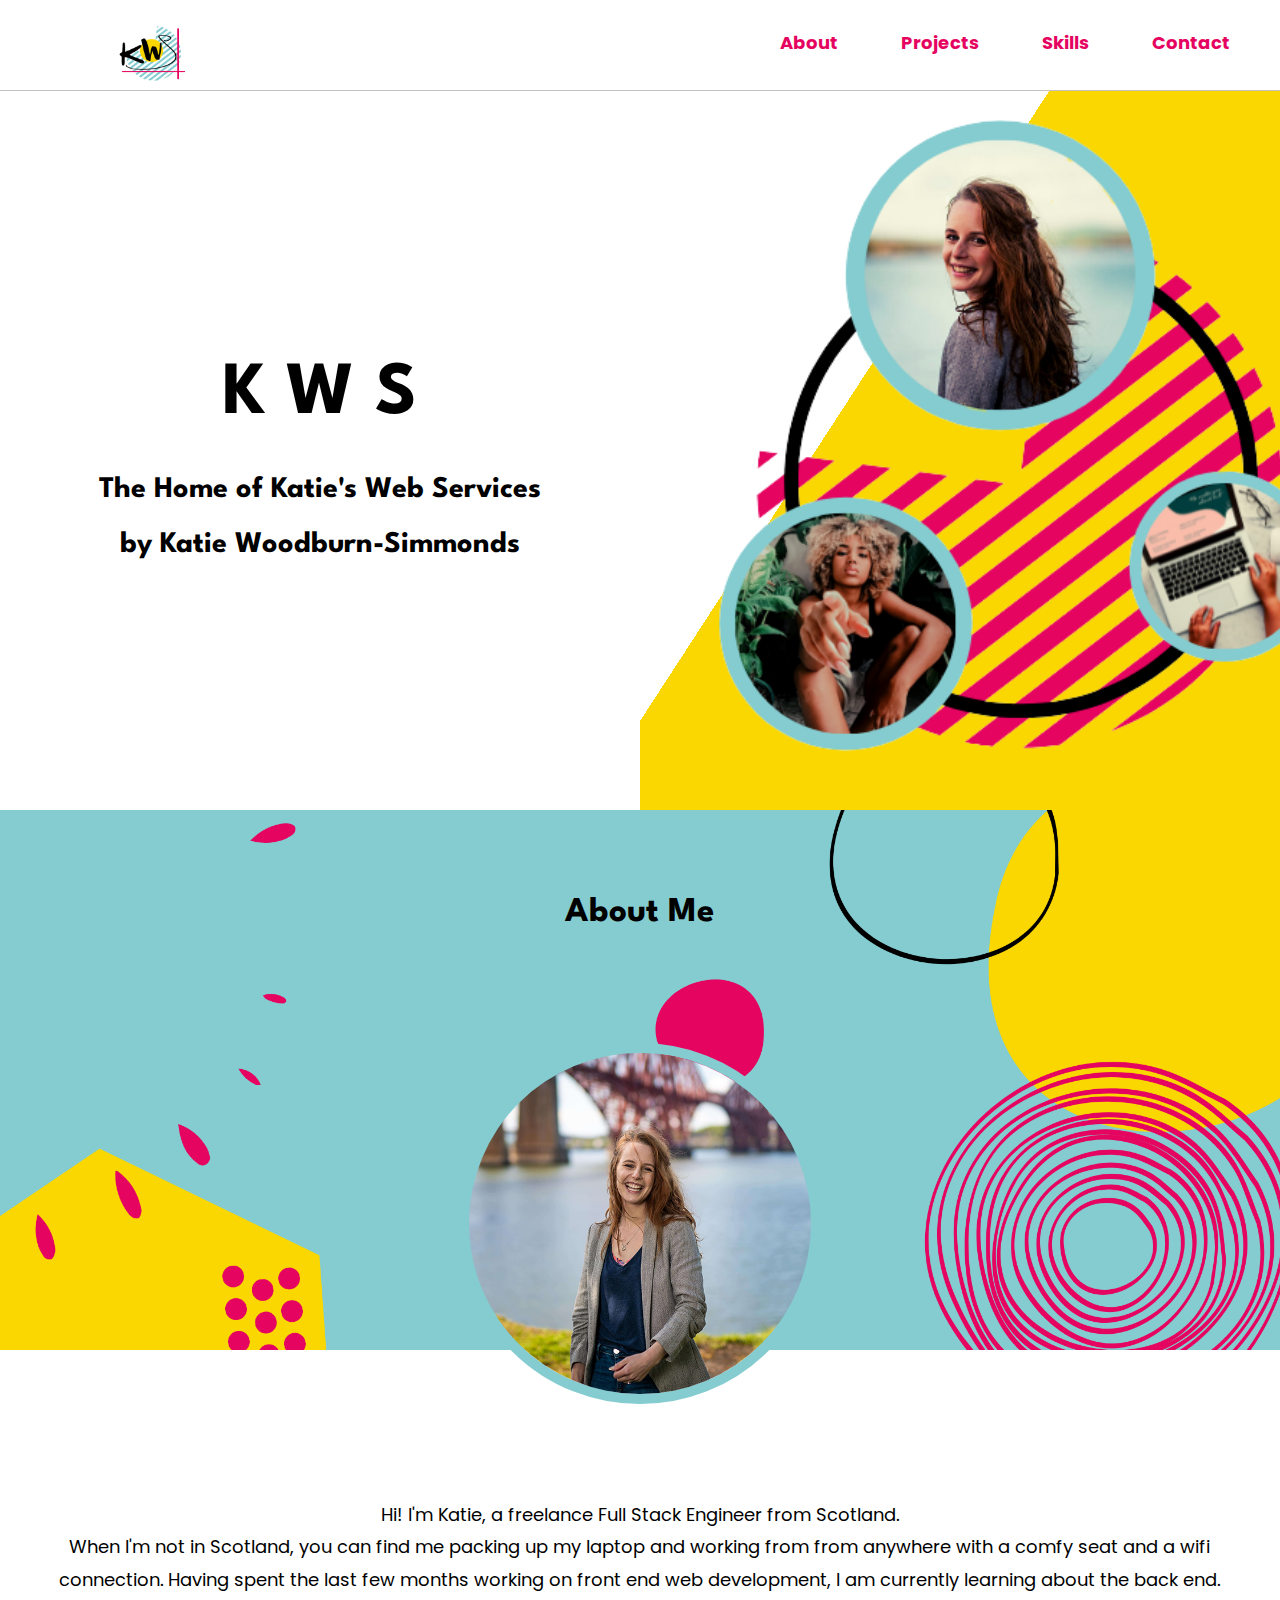
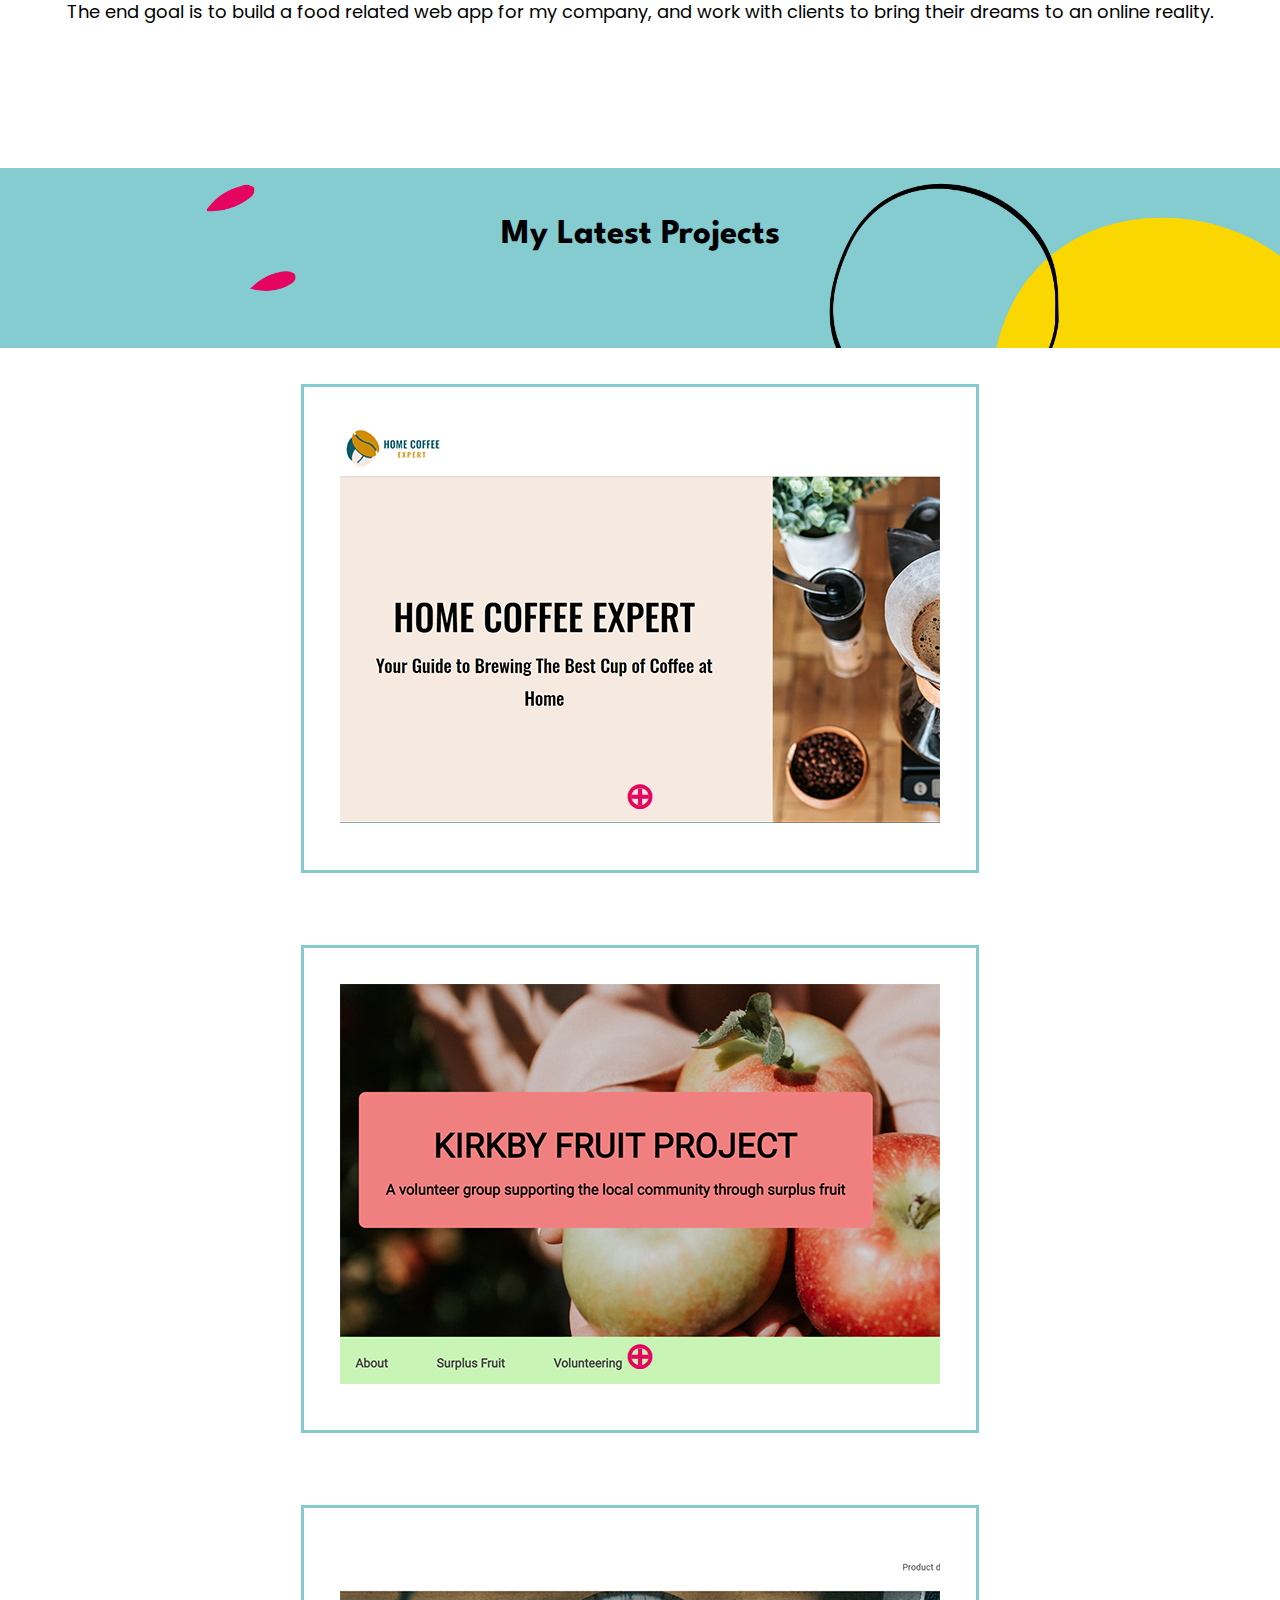
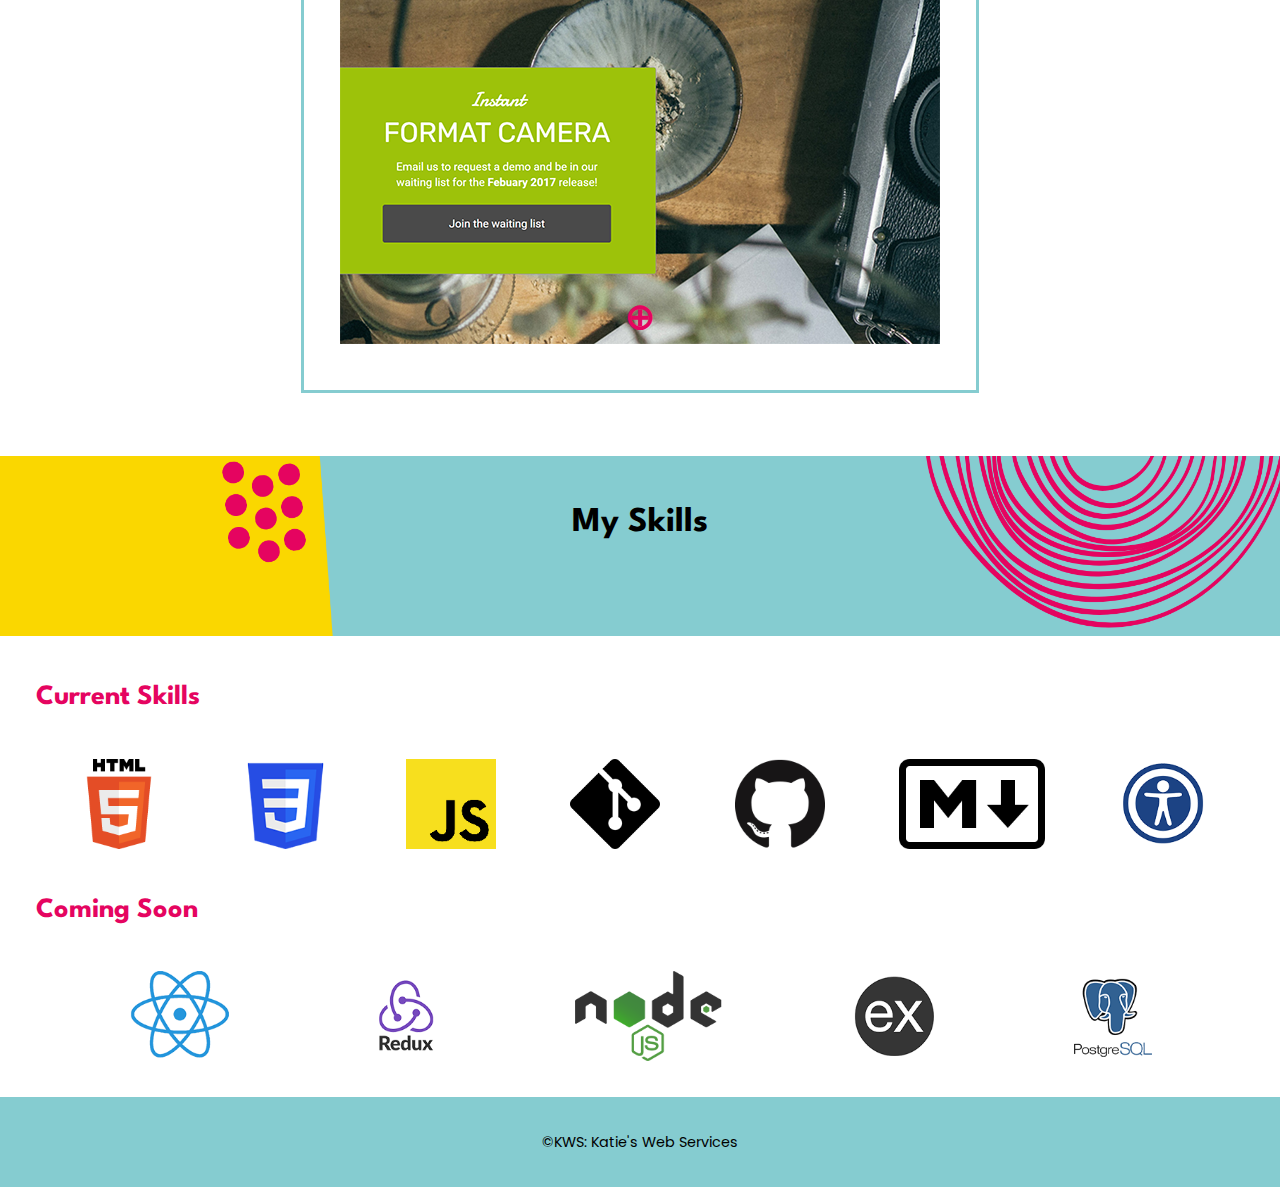
<file: index.html>
<!DOCTYPE html>

<html lang="en">
    <head>
        <link href="https://fonts.googleapis.com/css2?family=Poppins&family=Spartan:wght@700&display=swap" rel="stylesheet">
        <title>KWS: Katie's Web Services</title>
        <link href="CSS/globalstyles.css" rel="stylesheet">
        <link href="CSS/home.css" rel="stylesheet">
        <meta charset="UTF-8">
        <meta name="viewport" content="width=device-width, initial-scale=1.0">
    </head>

    <body>
        <!-- Top menu bar -->
        <header>
            <div class="navigation">
                <a href='#' class="logo"><img id="logo-size" src="Resources/KWS Logo.png" alt="KWS Logo"></a>
                <nav>
                    <ul>
                        <li><a href="#about">About</a></li>
                        <li><a href="#projects">Projects</a></li>
                        <li><a href="#skills">Skills</a></li>
                        <li><a href="./contact.html">Contact</a></li>
                    </ul>
                </nav>
            </div>
        </header>
    
        <div class="grid">
            <main>
                <!-- Intro banner -->
                <section class="banner">
                    <div class="title">
                        <h1>K W S</h1>
                        <h2>The Home of Katie's Web Services<br /> by Katie Woodburn-Simmonds</h2>
                    </div>
                    <div class="image">
                        <img src="./Resources/KWS-Hero-Banner.png" alt="">
                    </div>                
                </section>
                
                <!-- About section -->
                <section class="about" id="about">
                    <div class="aboutHeading">
                        <h2>About Me</h2>
                    </div>
                    <div class="kwsImage"><img src="./Resources/Katie-WS-Image.jpg" alt="Katie Woodburn-Simmonds"></div>
                    <div class="content">
                        <p>Hi! I'm Katie, a freelance Full Stack Engineer from Scotland.<br /> When I'm not in Scotland, you can find me packing up my laptop
                            and working from from anywhere with a comfy seat and a wifi connection. 
                            Having spent the last few months working on front end web development, I am currently learning about the back end.<br /> The end goal
                            is to build a food related web app for my company, and work with clients to bring their dreams to an online reality.
                        </p>
                    </div>
                </section>
    
                <!-- Projects section -->
                <section class="projects" id="projects">
                    <div class="projectsHeading">
                        <h2>My Latest Projects</h2>
                    </div>
                    <div class="portfolio">

                        <!-- Case Studies -->
                        <figure class="caseStudy" id="hceCase">
                            <img id="hceImg" src="Resources/HCE-screenshot.png" alt="Home Coffee Expert Homepage">
                            <span class="plus">&oplus;</span>
                        </figure>

                        <figure class="caseStudy" id="kfpCase">
                            <img id="kfpImg" src="Resources/KFP-screenshot.png" alt="Kirkby Fruit Project Homepage">
                            <span class="plus">&oplus;</span>
                        </figure>

                        <figure class="caseStudy" id="fotoCase" data-target="testModal" data-toggle="modal">
                            <img id="fotoImg" src="Resources/Fotomatic-screenshot.png" alt="Fotomatic Homepage">
                            <span class="plus">&oplus;</span>
                        </figure>

                        <!-- Modal Boxes -->
                                 <!-- HCE -->
                        <div class="modal" id="firstModal">
                            <div class="modalContent" id="modal01">
                                <div class="openModal">
                                    <span class="close">&times;</span>
                                    <img src="Resources/HCE-screenshot.png"> 
                                    <div class="overlay" id="hceOverlay">
                                        <h3>Home Coffee Expert</h3>
                                        <p>A resource for coffee lovers: Responsive webpage designed using HTML5 and CSS. Full website re-build coming soon.</p>
                                    </div>
                                </div>
                            </div>
                        </div>

                            <!-- KFP --> 
                        <div class="modal" id="secondModal">
                            <div class="openModal">
                                <span class="close">&times;</span>
                                <img class="myModal" id="img02">
                                <div class="overlay" id="kfpOverlay">
                                    <h3>Kirkby Fruit Project</h3>
                                    <p>A volunteer group from Yorkshire using fruit to support the local community: Responsive static page design using HTML5 and CSS.</p>
                                </div>
                            </div>
                        </div> 
                        
                            <!-- Fotomatic -->
                        <div class="modal" id="thirdModal">
                            <div class="openModal">
                                <span class="close">&times;</span>
                                <img class="myModal" id="img03">
                                <div class="overlay" id="fotoOverlay">
                                    <h3>Fotomatic</h3>
                                    <p>Codecademy project for Fotomatic - a newly released instant format camera. HTML5 and CSS were used to fix broken code and create a responsive page.</p>
                                </div>
                            </div>
                        </div>
                        
                    </div>
    
                <!-- Skills section -->
                <section class="skills" id="skills">
                    <div class="skillsHeading">
                        <h2>My Skills</h2>
                    </div>
                    <h3>Current Skills</h3>
                    <div class="currentSkills">
                        <img src="Resources/Current/HTML5_Logo_128.png" alt="HTML5 Logo">
                        <img src="Resources/Current/CSS3-Logo.png" alt="CS3 Logo">
                        <img src="Resources/Current/Javascript_Logo.png" alt="Javascript Logo">
                        <img src="Resources/Current/Git-Icon-Black.png" alt="Git Logo">
                        <img src="Resources/Current/GitHub-Mark-120px-plus.png" alt="GitHub Logo">
                        <img src="Resources/Current/208px-Markdown-mark.svg.png" alt="Markdown Logo">
                        <img src="Resources/Current/W3W-Logo.png" alt="W3W Accessibility Logo">
                    </div>
                    <h3>Coming Soon</h3>
                    <div class="upcomingSkills">
                        <img src="Resources/Upcoming/React-Logo.jpg.png" alt="React Logo">
                        <img src="Resources/Upcoming/Redux-Logo.png" alt="Redux Logo">
                        <img src="Resources/Upcoming/Node-JS-Logo.png" alt="Node.js Logo">
                        <img src="Resources/Upcoming/Express-Js-Logo.png" alt="Express.js Logo">
                        <img src="Resources/Upcoming/PostgreSQL-Logo.png" alt="PostgreSQL Logo">
                    </div>
                </section>                    
            </main>
    
            <footer>
                <p>©KWS: Katie's Web Services</p>
            </footer>
        </div>
    </body>

    <script type="text/javascript" src="./interactive.js"></script>
    
</html>
</file>
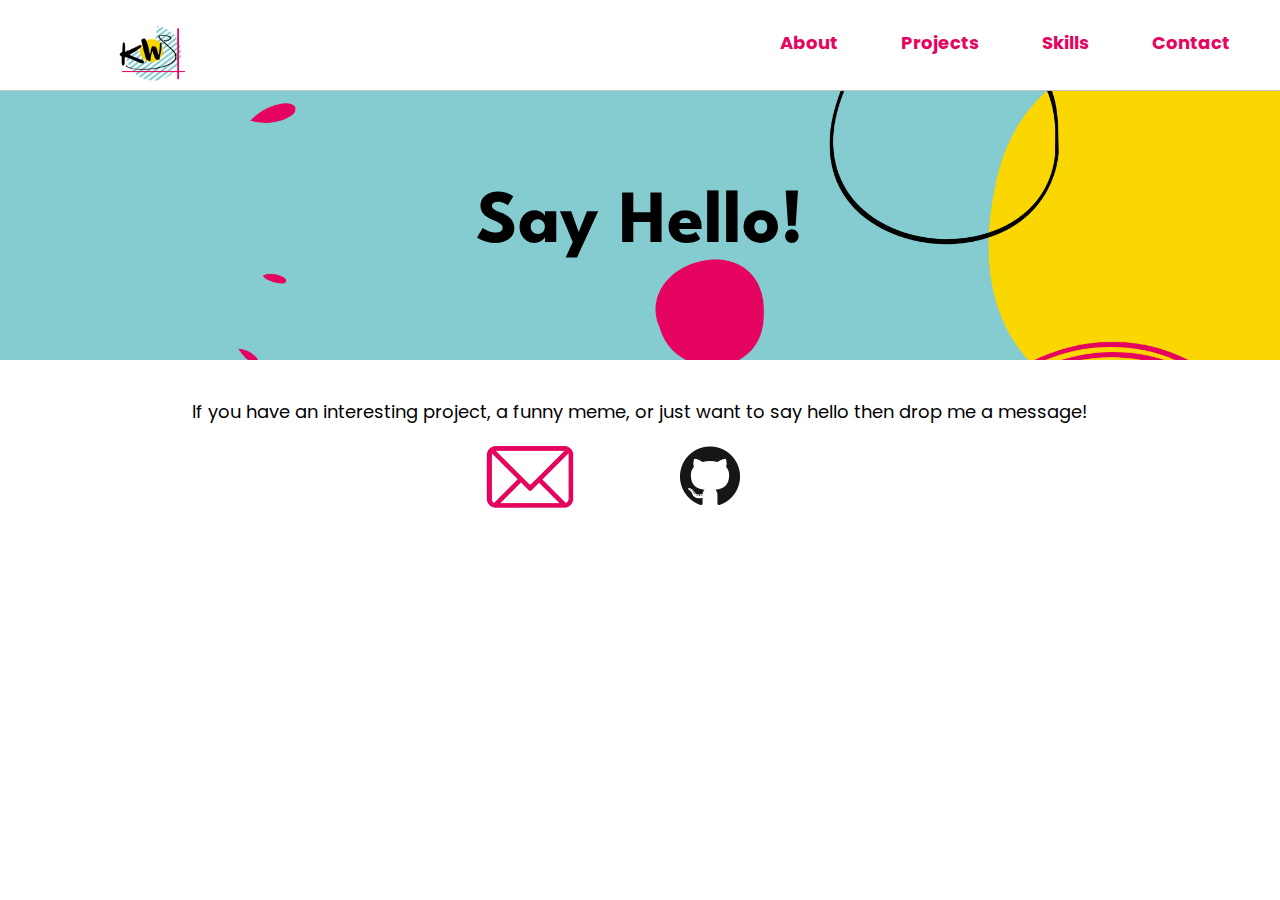
<file: contact.html>
<html lang="en">
    <head>
        <link href="https://fonts.googleapis.com/css2?family=Poppins&family=Spartan:wght@700&display=swap" rel="stylesheet">
        <title>KWS: Katie's Web Services</title>
        <link href="CSS/globalstyles.css" rel="stylesheet">
        <link href="CSS/contact.css" rel="stylesheet">
        <meta charset="UTF-8">
        <meta name="viewport" content="width=device-width, initial-scale=1.0">
    </head>

    <body>
        <!-- Top menu bar -->
        <header>
            <div class="navigation">
                <a href='./index.html' class="logo"><img id="logo-size" src="Resources/KWS Logo.png" alt="KWS Logo"></a>
                <nav>
                    <ul>
                        <li><a href="#about">About</a></li>
                        <li><a href="#projects">Projects</a></li>
                        <li><a href="#skills">Skills</a></li>
                        <li><a href="./contact.html">Contact</a></li>
                    </ul>
                </nav>
            </div>
        </header>

        <main>
            <section class="contact"  id="contact">
                <div class="banner">
                    <h1>Say Hello!</h1>
                </div>                
                <p>If you have an interesting project, a funny meme, or just want to say hello then drop me a message!</p>
                <div class="links">
                    <a href="mailto:katie.woodburn7@gmail.com"><img src="./Resources/email-me.png"></a>
                    <a href="https://github.com/katie-ws"><img src="./Resources/Current/GitHub-Mark-120px-plus.png"></a>
                </div>
            </section>
        </main>

    </body>
</html>
</file>
<file: CSS/home.css>
/* Grid setup */
.grid {
    display: grid;
    grid-template-rows: title about projects skills;
}

/* Intro banner */
.banner {
    grid-row: title;
    padding-top: 5rem;
    justify-content: center;
    align-items: center;
    display: grid;
    grid-template-columns: repeat(6, 1fr);
}

.image {
    grid-column: 4 / -1;
    height: 80vh;
    margin: 0;
    background: linear-gradient(123deg, white 37%, #fad700 24%);
}

.image img {
    height: 100%;
}

.title { 
    grid-column: 1 / span 3;
    padding: 0.4rem;
    text-align: center;
}

.banner h2 { 
    font-size: 1.67rem;
}

@media only screen and (max-width: 1100px) {
    .banner h1 {
        font-size: 3.77rem;
    }
    .banner h2 {
        font-size: 1.39rem;
    }
}

@media only screen and (max-width: 600px) {
    .banner h1 {
        font-size: 3rem;
    }
    .banner h2 {
        font-size: 1.25rem;
    }
}

/* About me section */
.about {
    grid-row: about;
    display: grid;
    grid-template-columns: repeat(3, 1fr);
    grid-template-rows: 25% 25% auto auto;
    justify-content: center;
}

.aboutHeading {
    grid-area: 1 / 1 / 3 / -1;
    background-image: url('../Resources/Section\ Banner.png');
    background-size: cover;
    background-repeat: none;
    background-position: center;
    height: 60vh;
}

.aboutHeading h2 {
    padding-top: 4rem;
}

.kwsImage {
    z-index: 2;
    grid-area: 2 / 2 / 4 / 2;
    margin-bottom: 1rem;
}

.kwsImage img {
    width: 80%;
    border: 10px solid #85ccd0;
    border-radius: 50%;
    display: block;
    margin: 0 auto;
}

.content {
    text-align: center;
    grid-area: 4 / 1 / -1 / -1;
    padding: 0 3rem;
    margin-top: 1rem;
    margin-bottom: 3rem;
}

/* Projects section */
.projects {
    grid-row: projects;
}

.projectsHeading {
    background-image: url('../Resources/Section\ Banner.png');
    background-size: cover;
    background-repeat: none;
    height: 20vh;
    margin-top: 1.5rem;
    display: flex;
    justify-content: center;
}

.projectsHeading h2 {
    padding-top: 4vh;
}

.portfolio {
    display: flex;
    flex-direction: column;
    align-items: center;
}

.portfolio figure {
    transition: 0.3s;
    border: 3px solid #85ccd0;
    margin: 2rem;
    padding: 1rem;
    cursor: pointer;
}

.portfolio figure:hover {
    opacity: 0.7;
}

.portfolio img {
    margin: 1rem;
}

.caseStudy {
    position: relative;
    text-align: center;
}

.plus {
    color: #e50460;
    font-size: 2rem;
    font-weight: bold;
    position: absolute;
    z-index: 2;
    bottom: 0.5rem;
    left: 50%;
    transform: translate(-50%, -50%);
}

.modal {
    display: none;
    position: fixed;
    z-index: 4;
    padding-top: 100px;
    left: 0;
    top: 0;
    width: 100%;
    height: 100%;
    overflow: auto;
    background-color: rgb(0,0,0);
    background-color: rgba(0,0,0,0.9);
}

.openModal {
    margin: auto;
    width: 80%;
    max-width: 700px;
    animation-name: zoom;
    animation-duration: 0.6s;
    display: flex;
    flex-direction: column;
}

@keyframes zoom {
    from {transform:scale(0)}
    to {transform:scale(1)}
}

.overlay {
    position: absolute;
    top: 50%;
    left: 50%;
    transform: translate(-50%, -50%);
    background-color: #ccc;
    width: 60%;
    max-width: 450px;
    text-align: center;
    padding: 1rem;
    align-items: center;
    justify-items: center;
}

.close {
    margin: 1rem 1rem;
    color: #e50460;
    font-size: 3rem;
    font-weight: bold;
    transition: 0.3s;
}

.close:hover,
.close:focus {
    color: #85ccd0;
    text-decoration: none;
    cursor: pointer;
}

@media only screen and (max-width: 700px){
    .myModal {
      width: 100%;
    }
  }

/* Skills section */
.skillsHeading {
    background-image: url('../Resources/Section\ Banner.png');
    background-size: cover;
    background-repeat: none;
    background-position: bottom;
    height: 20vh;
    margin-top: 1.5rem;
}

.skillsHeading h2 {
    padding-top: 4vh;
}

.skills h3 {
    color: #e50460;
    padding: 2rem;
}

.skills img {
    height: 90px;
}

.currentSkills, .upcomingSkills { 
    display: flex;
    justify-content: space-evenly;
    flex-wrap: wrap;
}
</file>
<file: CSS/contact.css>
.banner {
    padding-top: 5rem;
    background-image: url('../Resources/Section\ Banner.png');
    background-size: cover;
    background-repeat: none;
    height: 30vh;
    display: flex;
    align-items: center;
    justify-content: center;
}

h1 {
    text-align: center;
}

p {
    margin-top: 2rem;
    text-align: center;
    margin-bottom: 1rem;
    padding: 0 2rem;
}

.links {
    display: flex;
    justify-content: center;
}

.links img {
    width: 50%;
}

@media only screen and (max-width: 1100px) {
    .banner h1 {
        font-size: 3rem;
    }
}

@media only screen and (max-width: 600px) {
    .banner h1 {
        font-size: 2.2rem;
    }
}
</file>
<file: CSS/globalstyles.css>
/* Reset browser override settings on font/ spacing */
html, body, div, span, applet, object, iframe,
h1, h2, h3, h4, h5, h6, p, blockquote, pre,
a, abbr, acronym, address, big, cite, code,
del, dfn, em, img, ins, kbd, q, s, samp,
small, strike, strong, sub, sup, tt, var,
b, u, i, center,
dl, dt, dd, ol, ul, li,
fieldset, form, label, legend,
table, caption, tbody, tfoot, thead, tr, th, td,
article, aside, canvas, details, embed, 
figure, figcaption, footer, header, hgroup, 
menu, nav, output, ruby, section, summary,
time, mark, audio, video {
  margin: 0;
  padding: 0;
  border: 0;
  font-size: 100%;
  font: inherit;
  vertical-align: baseline;
}

/*  KWS Global Styles */
html, body {
    font-size: 18px;
    font-family: Poppins, sans-serif;
    line-height: 1.8;
}

h1, h2, h3, h4, h5, h6 {
    font-family: 'Spartan', sans-serif, Arial;
    font-weight: bold;
}

h1 {
    font-size: 4.17rem;
}

h2 {
    font-size: 1.94rem;
    text-align: center;
}

h3 {
    font-size: 1.56rem;
}

button {
    background-color: #e50460;
    font-family: 'Spartan', sans-serif, Arial;
    font-size: 1.2rem;
    letter-spacing: 1;
    text-transform: uppercase;
    padding: 0.75rem;
    border-radius: 15px;
    border: none;
    cursor: pointer;
}

button a {
    color: black;
    text-decoration: none;
}

button:hover {
    background-color: #85ccd0;
    transform: ;
}

/* Navigation Bar */
header {
    position: fixed;
    z-index: 10;
    width: 100%;
    border-bottom: solid 1px #c6c1c1;
    background-color: white;
    font-weight: bold;
    height: 5rem;
  }

header .navigation {
    display: flex;
    align-content: center;
    padding: 0.5rem 2.78rem;
    list-style: none;
  }

.logo {
    flex: 1;
}

#logo-size {
    height: 4.5rem;
    padding-left: 3.4rem;
    margin: auto 0;
}
  
header nav ul {
    display: flex;
    padding-top: 1rem;
    list-style: none;
  }

header li {
    padding-left: 3.5rem;
  }

header a {
    line-height: 1.6;
    font-size: 1rem;
    color: #e50460;
    text-decoration: none;
  }

nav a:hover, nav a:active {
    color: #85ccd0;
    text-align: right;
  }

  /* Footer */
footer {
    width: 100%;
    background-color: #85ccd0;
    font-size: 0.8rem;
    height: 10vh;
    margin-top: 4vh;
    display: flex;
    align-items: center;
    justify-content: center;
}
</file>
